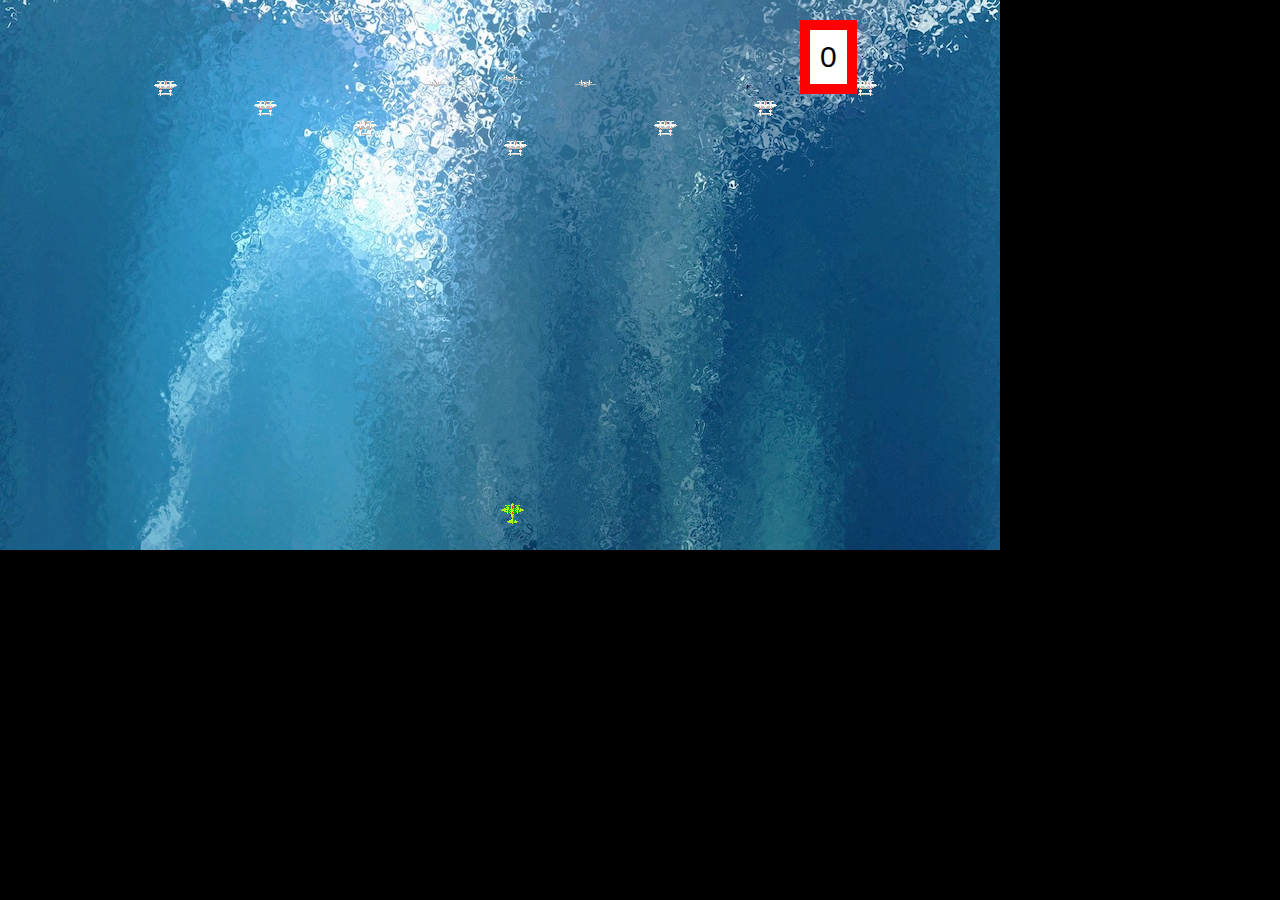
<file: 1942/index.html>
<!DOCTYPE html>
<html lang="en">
<head>
    <meta charset="UTF-8">
    <meta http-equiv="X-UA-Compatible" content="IE=edge">
    <meta name="viewport" content="width=device-width, initial-scale=1.0">
    <title>Docuxment</title>
    <link rel="stylesheet" href="style.css">
</head>
	<body>
		<div id='container'>
			<div id='hero' style='top:300px; left:300px;'></div>
			<div id='enemies'></div>
			<div id='bullets'></div>
		</div>

		<div id='score'>100</div>
	</body>

	  <script src="https://ajax.googleapis.com/ajax/libs/jquery/2.2.4/jquery.min.js"></script>
	  <script src="script.js" type="text/javascript"></script>

</html>
</file>
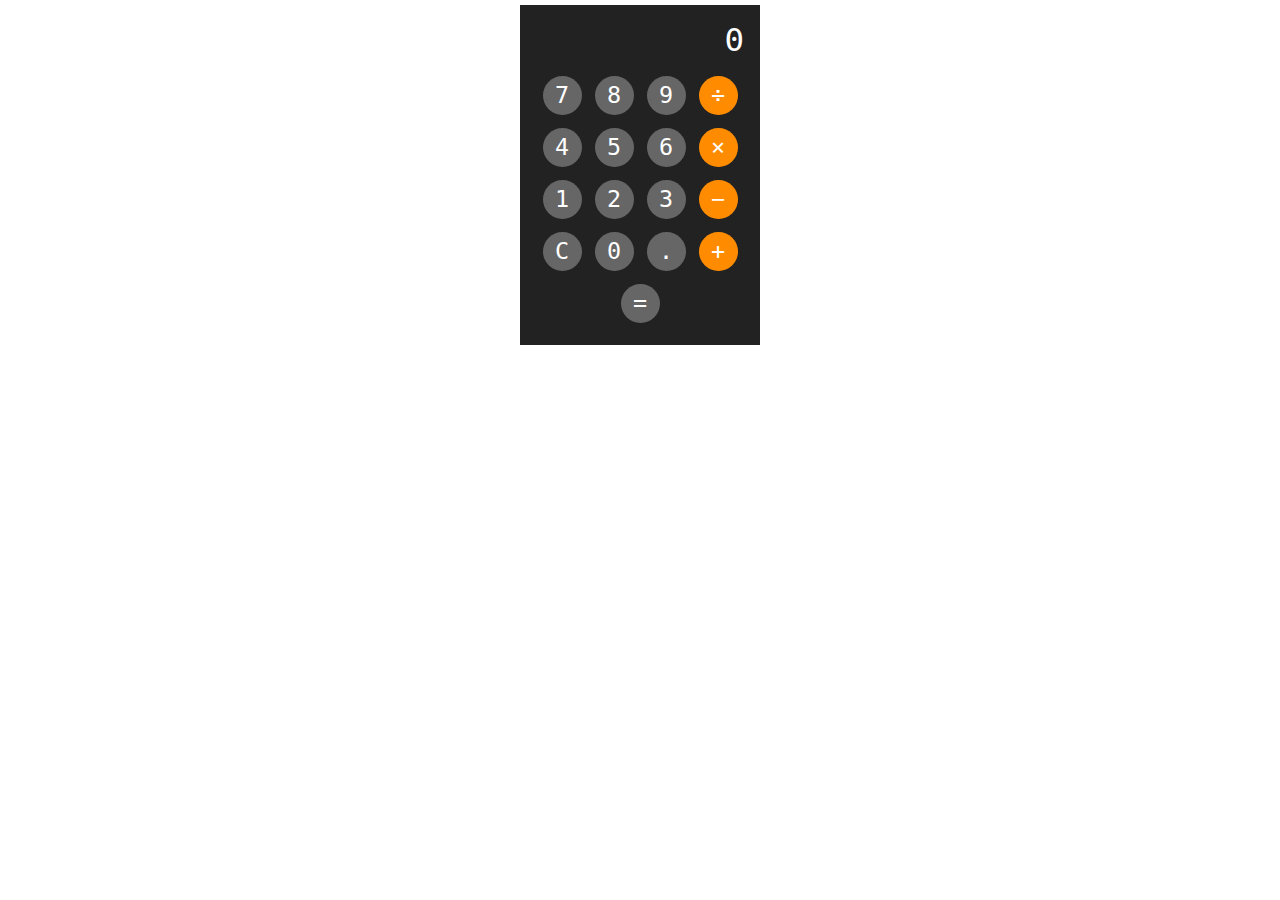
<file: calculadora/index.html>
<!DOCTYPE html>
<html lang="en">
<head>
    <meta charset="UTF-8">
    <meta http-equiv="X-UA-Compatible" content="IE=edge">
    <meta name="viewport" content="width=device-width, initial-scale=1.0">
    <title>Docuxment</title>
    <link rel="stylesheet" href="style.css">
</head>
<body>
    <div id="calculator">
        <div id= "resultado">0</div>
        <div class="row">
          <button class="boton" id="siete"onclick="press(7);">7</button>
          <button id="ocho"onclick="press(8);">8</button>
          <button id="nueve"onclick="press(9);">9</button>
          <button id="division"class="operator" onclick="setOP('/');">÷</button>
        </div>
        <div class="row">
          <button id="cuatro"onclick="press(4);">4</button>
          <button id="cinco"onclick="press(5);">5</button>
          <button id="seis"onclick="press(6);">6</button>
          <button id="multiplicacion"class="operator" onclick="setOP('*');">×</button>
        </div>
        <div class="row">
          <button id="uno" onclick="press(1);">1</button>
          <button id="dos"onclick="press(2);">2</button>
          <button id="tres"onclick="press(3);">3</button>
          <button id="resta"class="operator" onclick="setOP('-');">−</button>
        </div>
        <div class="row">
          <button id="reset"onclick="clr();">C</button>
          <button id="cero"onclick="press(0);">0</button>
          <button id="punto"onclick="press('.');">.</button>
          <button id="suma"class="operator" onclick="setOP('+');">+</button>
        </div>
        <div class="row">
          <button id="igual"id="equals" onclick="calculate()">=</div>
        </div>
      <div>
<script src="scripts.js"></script>
</body>
</html>
</file>
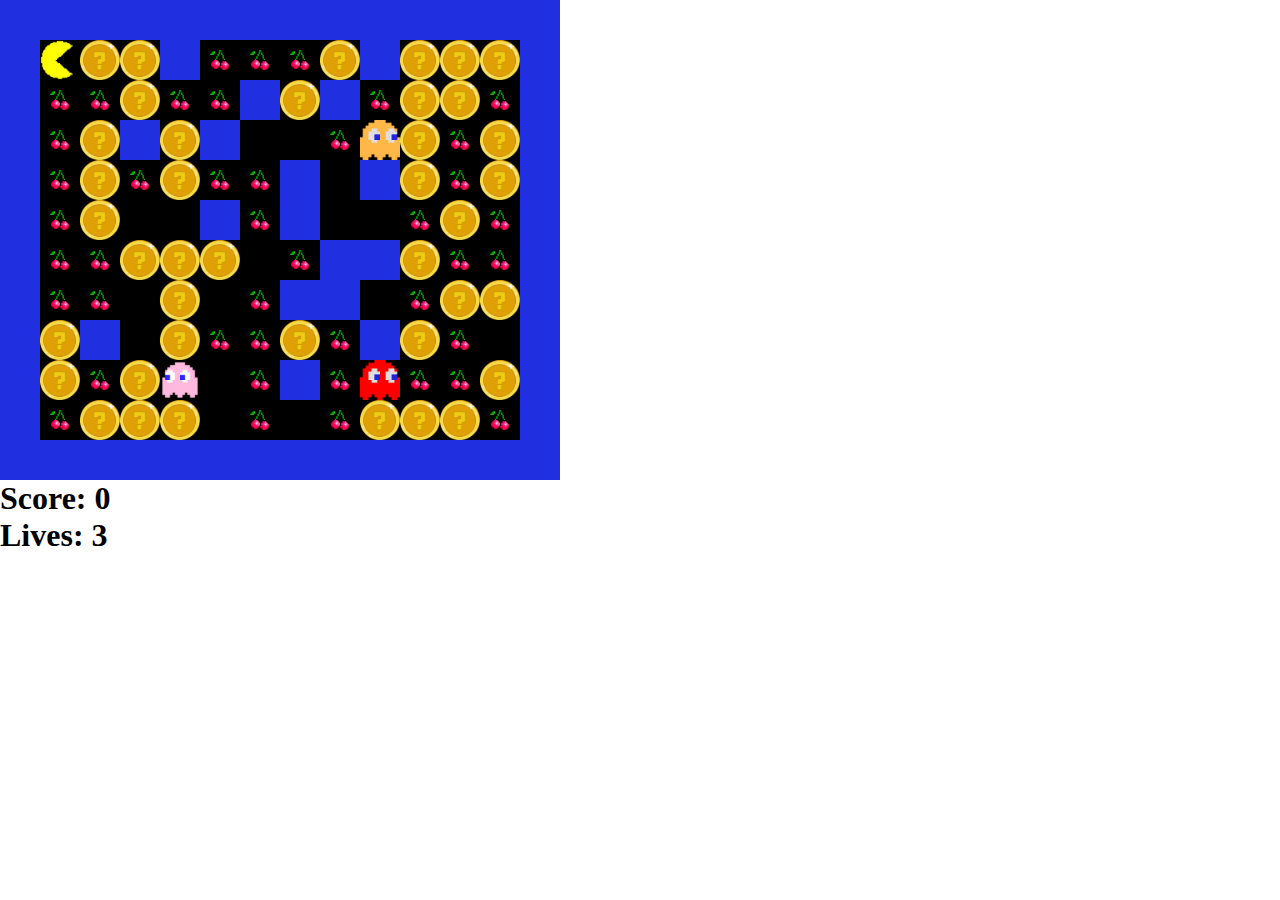
<file: pacman/index.html>
<!DOCTYPE html>
<html lang="en">
<head>
    <meta charset="UTF-8">
    <meta name="viewport" content="width=device-width, initial-scale=1.0">
    <meta http-equiv="X-UA-Compatible" content="ie=edge">
    <title>Pacman</title>
    <link rel="stylesheet" href="style.css">
</head>
<body>
    <div id="world"> </div>
<div id="ninjaman"></div>
<div id="enemy1"></div>
<div id="enemy2"></div>
<div id="enemy3"></div>
<div><h1 id="title">Score: 0</h1></div>
<div><h1 id="lives">Lives: 3</h1></div>
<script src="scripts.js"></script>
</body>
</html>
</file>
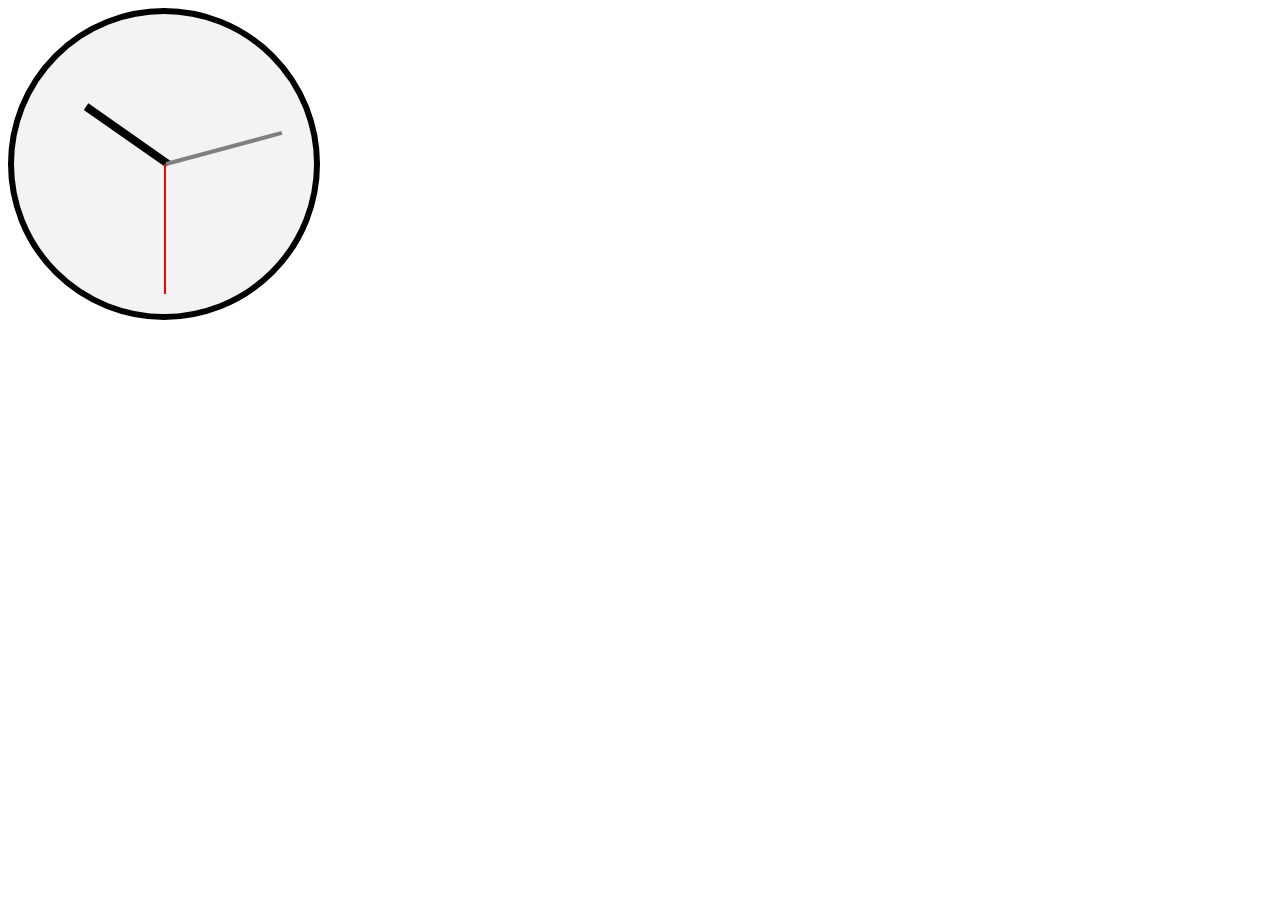
<file: se-acaba-el-tiempo/index.html>
<!DOCTYPE html>
<html lang="en">
<head>
    <meta charset="UTF-8">
    <meta http-equiv="X-UA-Compatible" content="IE=edge">
    <meta name="viewport" content="width=device-width, initial-scale=1.0">
    <title>Docuxment</title>
    <link rel="stylesheet" href="style.css">
</head>
<body>
    <div id="face">
        <div id="hour"></div>
        <div id="minutes"></div>
        <div id="seconds"></div>
      </div>
    <script src="scripts.js"></script>
</body>
</>
</file>
<file: 1942/style.css>
*{
  margin: 0px;
  padding: 0px;
}
body{
	background-color:black;
}
#container{
	background: url('background.jpg');
	width:1000px;
	height:550px;
}
#hero{
	background: url('1942.gif');
	background-position: -85px -180px;
	width:28px;
	height:28px;
	position:absolute;
}
.enemy1{
	background: url('1942.gif');
	background-position: -30px -10px;
	width:28px;
	height:28px;
	position:absolute;
}
.enemy2{
	background: url('1942.gif');
	background-position: -185px -10px;
	width:28px;
	height:28px;
	position:absolute;
}
.bullet{
	background: url('1942.gif');
	background-position: -185px -400px;
	width:18px;
	height:18px;
	position:absolute;
}
.explosion{
	background: url('1942.gif');
	background-position: -145px -30px;
	width:30px;
	height:30px;
	position:absolute;
}
#score{
	position:absolute;
	border:10px solid red;
	top:20px;
	left:800px;
	background-color:white;
	padding:10px;
	font-size:30px;
	font-family: Arial;
}
</file>
<file: calculadora/style.css>
* {
    margin: 0;
    padding: 0;
    font-family: monospace;
  }
  
  #calculator {
    background-color: #222;
    width: 208px;
    padding: 16px;
    margin: 0 auto;
    position: relative;
    top: 5px;
  }
  
  #resultado {
    color: #fff;
    font-size: 2.5rem;
    text-align: right;
    margin-bottom: 10px;
    width: 100%;
    white-space: nowrap;
    text-overflow: ellipsis;
    overflow: hidden;
  }
  
  .row {
    height: 4rem;
    display: flex;
    justify-content: space-around;
    align-items: center;
  }
  
  button {
    font-size: 1.8rem;
    width: 3rem;
    height: 3rem;
    border-radius: 50%;
    background-color: #666;
    color: #fff;
    border: none;
    cursor: pointer;
  }
  
  button:active {
    background-color: #999;
  }
  
  .operator {
    background-color: darkorange;
  }
  
  .operator:active {
    background-color: orange;
  }
  
  #equals {
    width: 100%;
    border-radius: 1.5rem;
    background-color: #ccc;
    color: #222;
  }
  
  #equals:active {
    background-color: #eee;
  }
</file>
<file: pacman/style.css>
*{
    margin: 0px;
    padding: 0px;
        }

        .row {
    line-height:0 ;
        }
        .wall {
    background-color:rgb(32, 48, 224);
    height: 40px;
    width: 40px;
    display: inline-block;
        }
        .amarillo {
    background-color:rgb(0, 0, 0);
    height: 40px;
    width: 40px;
    display: inline-block;
    background-image: url('img/amarillo.png');
    background-size: contain;
        }
        .cereza {
    background-color:rgb(0, 0, 0);
    height: 40px;
    width: 40px;
    display: inline-block;
    background-image: url('img/cereza.webp');
    background-size: contain;
        }
        .blank {
    background-color:black;
    height: 40px;
    width: 40px;
    display: inline-block;
        }
        #enemy1 {
    background-color:black;
    height: 40px;
    width: 40px;
    display: inline-block;
    background-image: url('img/fantasma-rojo.gif');
    background-size: contain;
    position: absolute;
    left: 40px;
    top: 40px;
        }
        #enemy2 {
    background-color:black;
    height: 40px;
    width: 40px;
    display: inline-block;
    background-image: url('img/fantasma-rosa.gif');
    background-size: contain;
    position: absolute;
    left: 40px;
    top: 40px;
        }
        #enemy3 {
    background-color:black;
    height: 40px;
    width: 40px;
    display: inline-block;
    background-image: url('img/fantasma-nararanja.gif');
    background-size: contain;
    position: absolute;
    left: 40px;
    top: 40px;
        }
        #ninjaman {
    background-color:black;
    height: 40px;
    width: 40px;
    display: inline-block;
    background-image: url('img/pacman.gif');
    background-size: contain;
    position: absolute;
    left: 40px;
    top: 40px;
        }
</file>
<file: se-acaba-el-tiempo/style.css>
#face {
    background-color: #f3f3f3;
    width: 300px;
    height: 300px;
    border-radius: 50%;
    border: 6px solid black;
    position: relative;
  }
      
  #minutes, #hour, #seconds {
    position: absolute;
    left: 50%;
    top: 50%;
    transform-origin: top center;
  }
      
  #seconds {
    background-color: red;
    height: 130px;
    width: 2px;
  }
      
  #hour {
    background-color: black;
    height: 100px;
    width: 8px;
    transform: rotate(125deg);
  }
      
  #minutes {
    background-color: grey;
    height: 120px;
    width: 4px;
    transform: rotate(255deg);
  }
</file>
